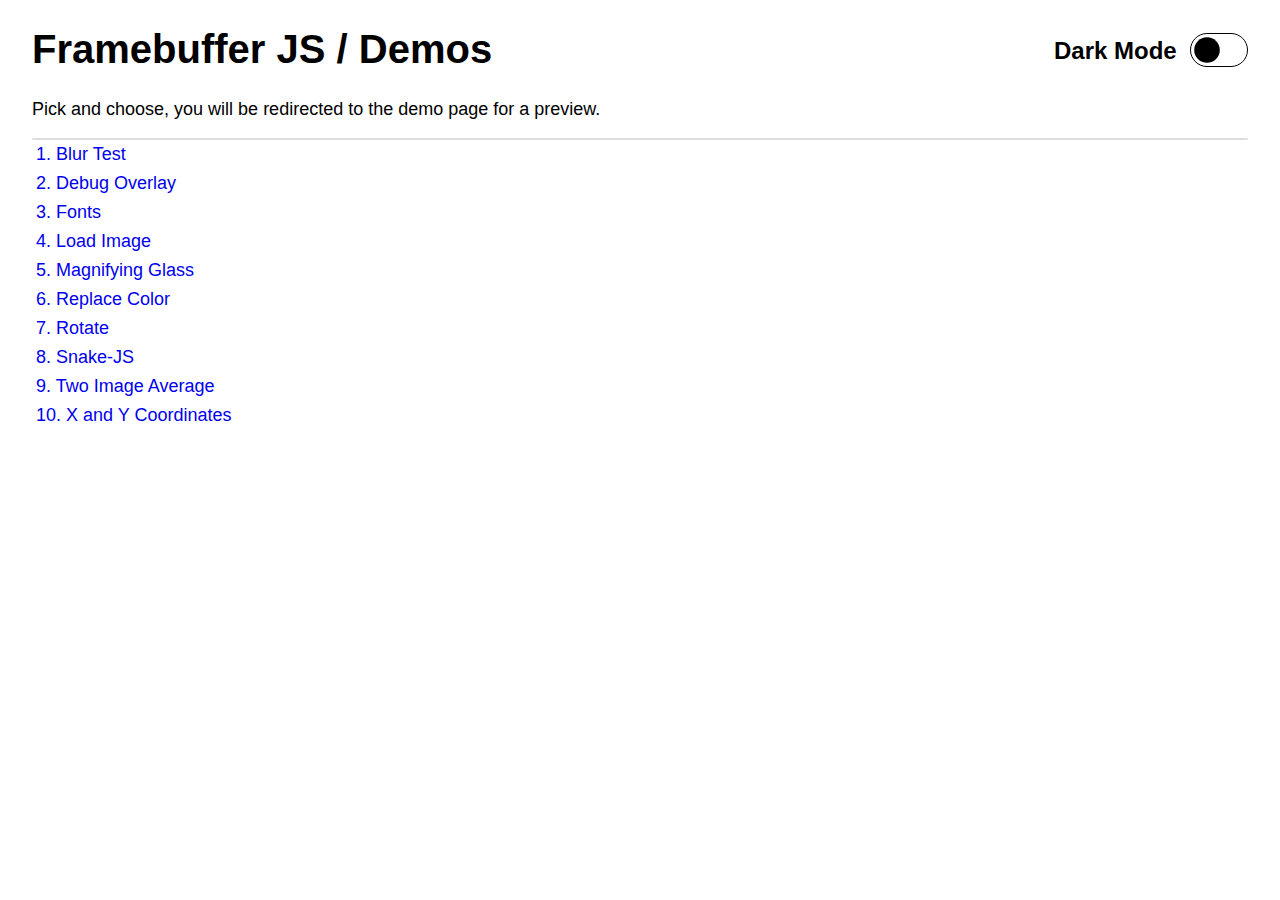
<file: index.html>
<!DOCTYPE html>
<html lang="en">
<head>
    <meta charset="UTF-8">
    <meta name="viewport" content="width=device-width,initial-scale=1">
    <title>Framebuffer JS / Demos</title>
    <link rel="stylesheet" type="text/css" href="base.css">
</head>
<body>
    <h1>Framebuffer JS / Demos</h1>
    <p>Pick and choose, you will be redirected to the demo page for a preview.</p>
    <div class="hr"></div>

    <div id="list"></div>

    <script>
        var list = document.querySelector("#list");
        items_list = [
            ["Blur Test", "blur-test"],
            ["Debug Overlay", "debug-overlay"],
            ["Fonts", "fonts"],
            ["Load Image", "load-image"],
            ["Magnifying Glass", "magnifying-glass"],
            ["Replace Color", "replace-color"],
            ["Rotate", "rotate"],
            ["Snake-JS", "snake-js"],
            ["Two Image Average", "two-image-average"],
            ["X and Y Coordinates", "x-and-y-coordinates"]
        ];

        var count = 1;

        for (item of items_list) {
            var anchor = document.createElement("a");
            anchor.innerText = count + ". " + item[0];
            anchor.href = item[1] + "/index.html";
            list.append(anchor);
            ++count;
        }
    </script>

    <script type="text/javascript" src="darkmode.js"></script>
</body>
</html>
</file>
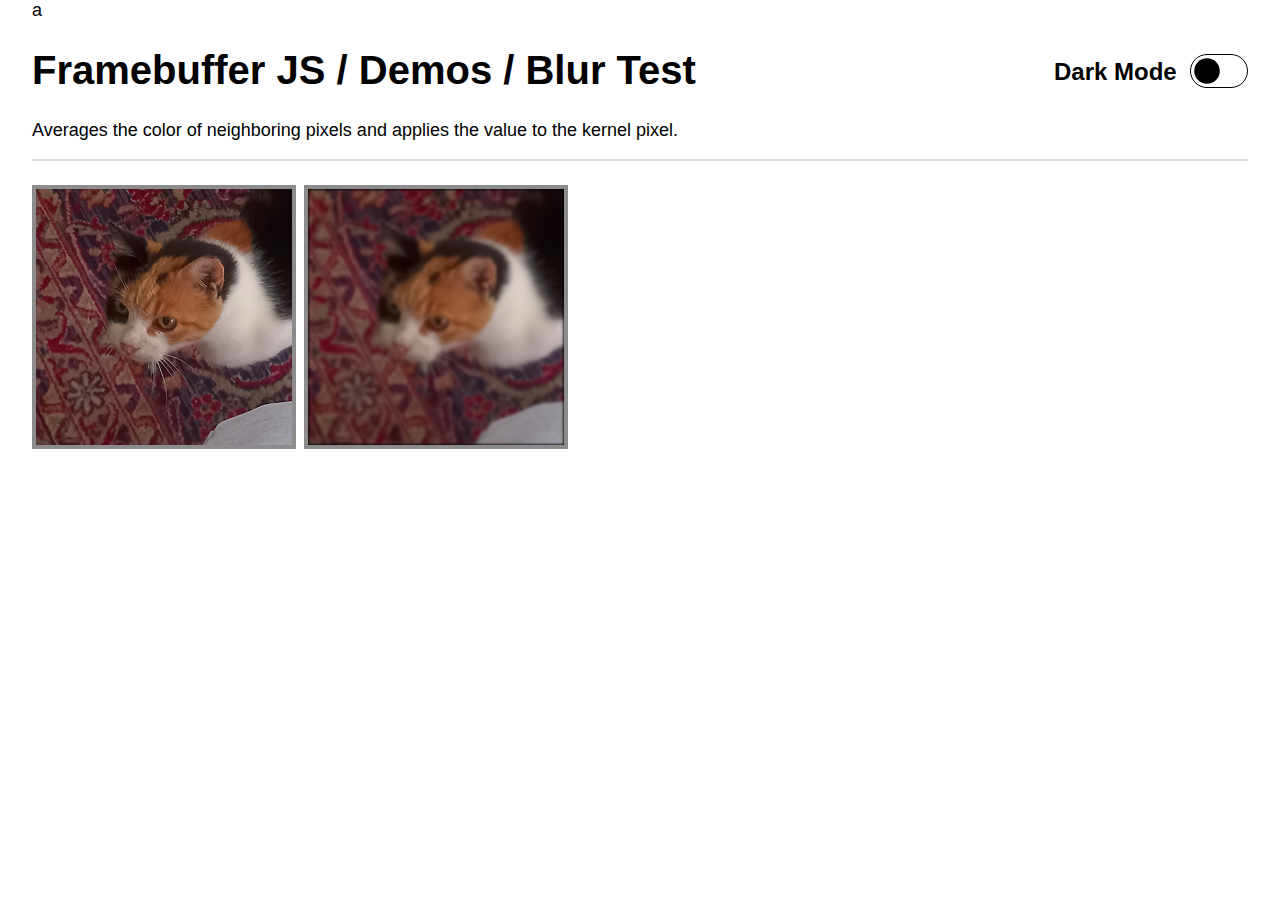
<file: blur-test/index.html>
a<!DOCTYPE html>
<html lang="en">
<head>
    <meta charset="UTF-8">
    <meta name="viewport" content="width=device-width,initial-scale=1">
    <title>Framebuffer JS / Demos / Blur Test</title>
    <link rel="stylesheet" type="text/css" href="../base.css">
</head>
<body>
    <h1>Framebuffer JS / Demos / Blur Test</h1>
    <p>Averages the color of neighboring pixels and applies the value to the kernel pixel.</p>
    <div class="hr"></div>

    <div id="debug_container">
        <p id="execution_time"></p>
    </div>

    <div id="container"></div>

    <script type="text/javascript" src="../darkmode.js"></script>
    <script type="text/javascript" src="../fb.min.js"></script>
    <script type="text/javascript" src="index.js"></script>
</body>
</html>
</file>
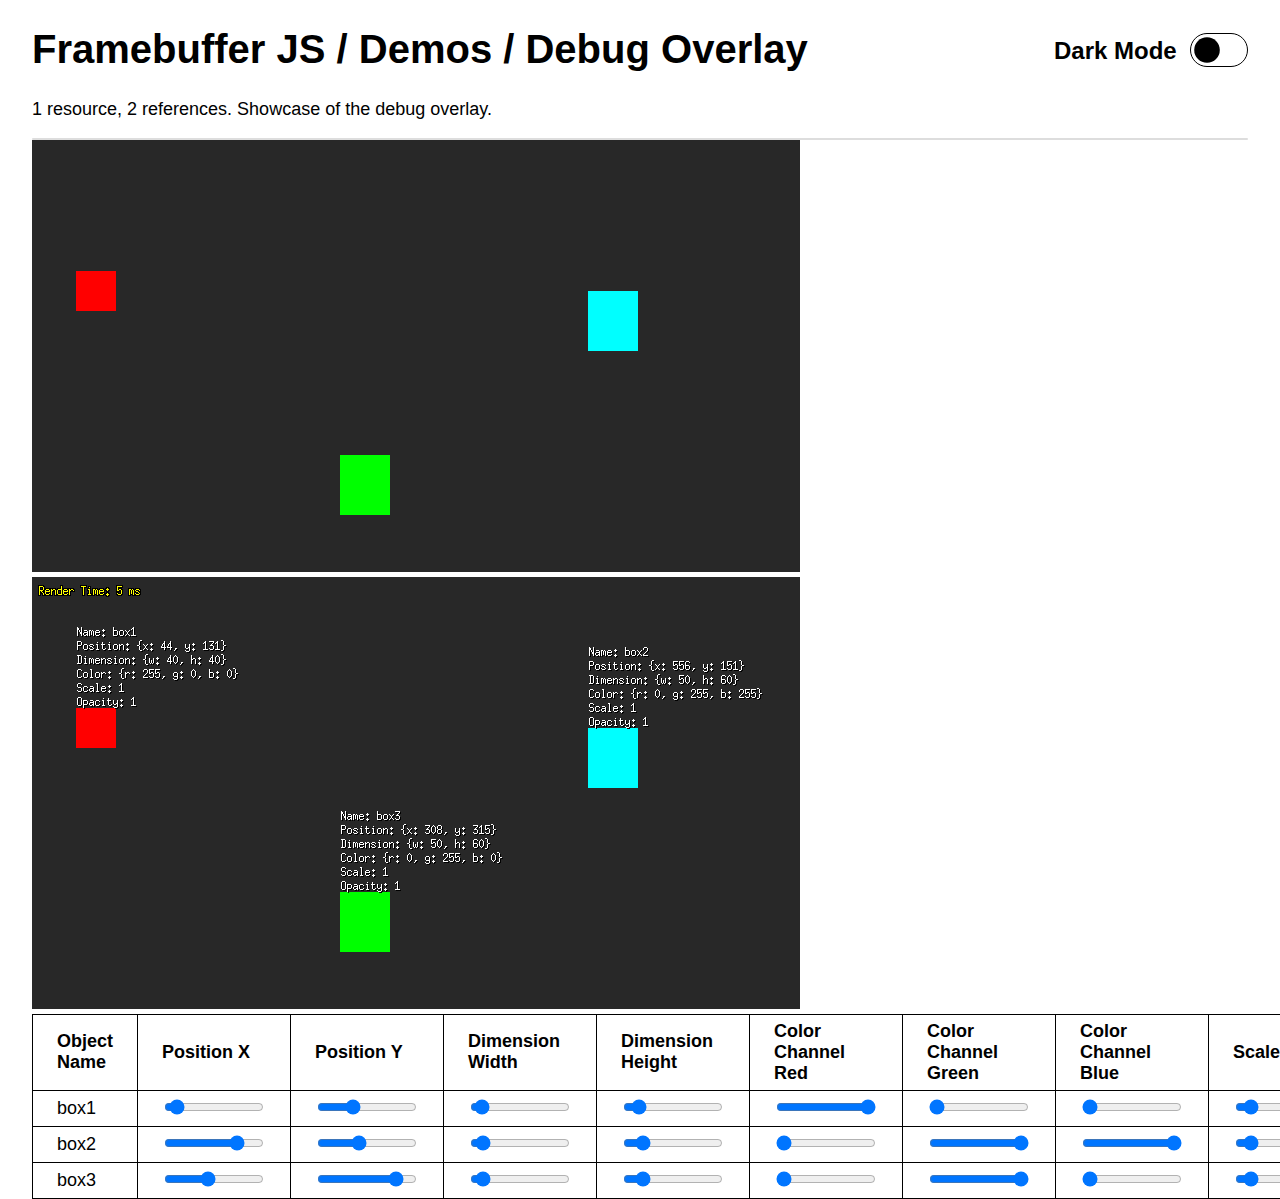
<file: debug-overlay/index.html>
<!DOCTYPE html>
<html lang="en">
<head>
    <meta charset="UTF-8">
    <meta name="viewport" content="width=device-width,initial-scale=1">
    <title>Framebuffer JS / Demos / Debug Overlay</title>
    <link rel="stylesheet" type="text/css" href="../base.css">
</head>
<body>
    <h1>Framebuffer JS / Demos / Debug Overlay</h1>
    <p>1 resource, 2 references. Showcase of the debug overlay.</p>
    <div class="hr"></div>

    <div id="container"></div>

    <style>
        canvas:nth-child(1) {
            margin-right: 2ch;
        }

        .controls-table thead {
            font-weight: bold;
        }

        .controls-table input {
            width: 100px;
        }

        .controls-table td,
        .controls-table {
            border-collapse: collapse;
            border-width: 1px;
            border-color: #000;
            border-style: solid;
            box-sizing: border-box;
            padding: 6px 24px;
        }
    </style>

    <script type="text/javascript" src="../darkmode.js"></script>
    <script type="text/javascript" src="../fb.min.js"></script>
    <script type="text/javascript" src="index.js"></script>
</body>
</html>
</file>
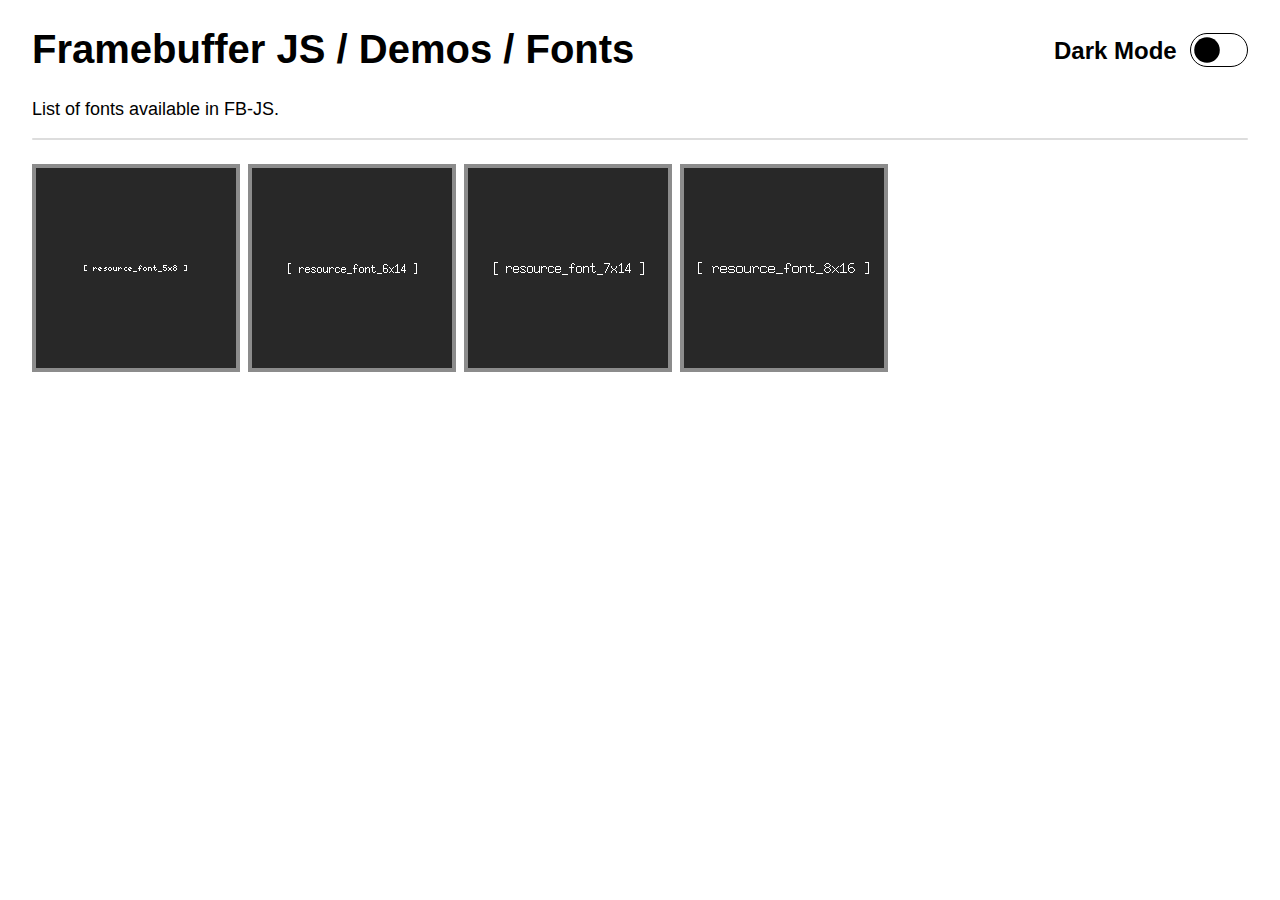
<file: fonts/index.html>
<!DOCTYPE html>
<html lang="en">
<head>
    <meta charset="UTF-8">
    <meta name="viewport" content="width=device-width,initial-scale=1">
    <title>Framebuffer JS / Demos / Fonts</title>
    <link rel="stylesheet" type="text/css" href="../base.css">
</head>
<body>
    <h1>Framebuffer JS / Demos / Fonts</h1>
    <p>List of fonts available in FB-JS.</p>
    <div class="hr"></div>

    <div id="debug_container">
        <p id="execution_time"></p>
    </div>

    <div id="container"></div>

    <script type="text/javascript" src="../darkmode.js"></script>
    <script type="text/javascript" src="../fb.min.js"></script>
    <script type="text/javascript" src="index.js"></script>
</body>
</html>
</file>
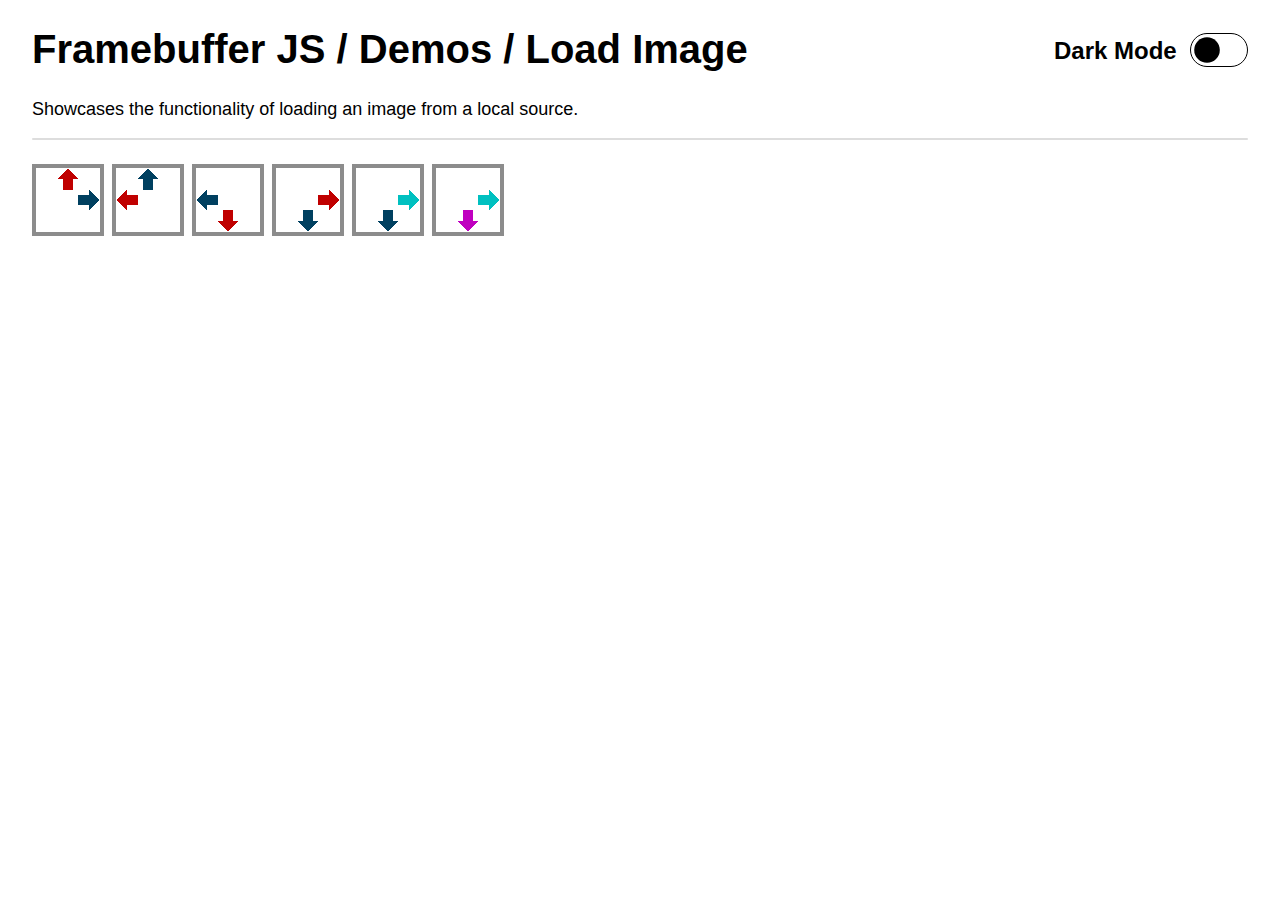
<file: load-image/index.html>
<!DOCTYPE html>
<html lang="en">
<head>
    <meta charset="UTF-8">
    <meta name="viewport" content="width=device-width,initial-scale=1">
    <title>Framebuffer JS / Demos / Load Image</title>
    <link rel="stylesheet" type="text/css" href="../base.css">
</head>
<body>
    <h1>Framebuffer JS / Demos / Load Image</h1>
    <p>Showcases the functionality of loading an image from a local source.</p>
    <div class="hr"></div>

    <div id="debug_container">
        <p id="execution_time"></p>
    </div>

    <div id="container"></div>

    <script type="text/javascript" src="../darkmode.js"></script>
    <script type="text/javascript" src="../fb.min.js"></script>
    <script type="text/javascript" src="index.js"></script>
</body>
</html>
</file>
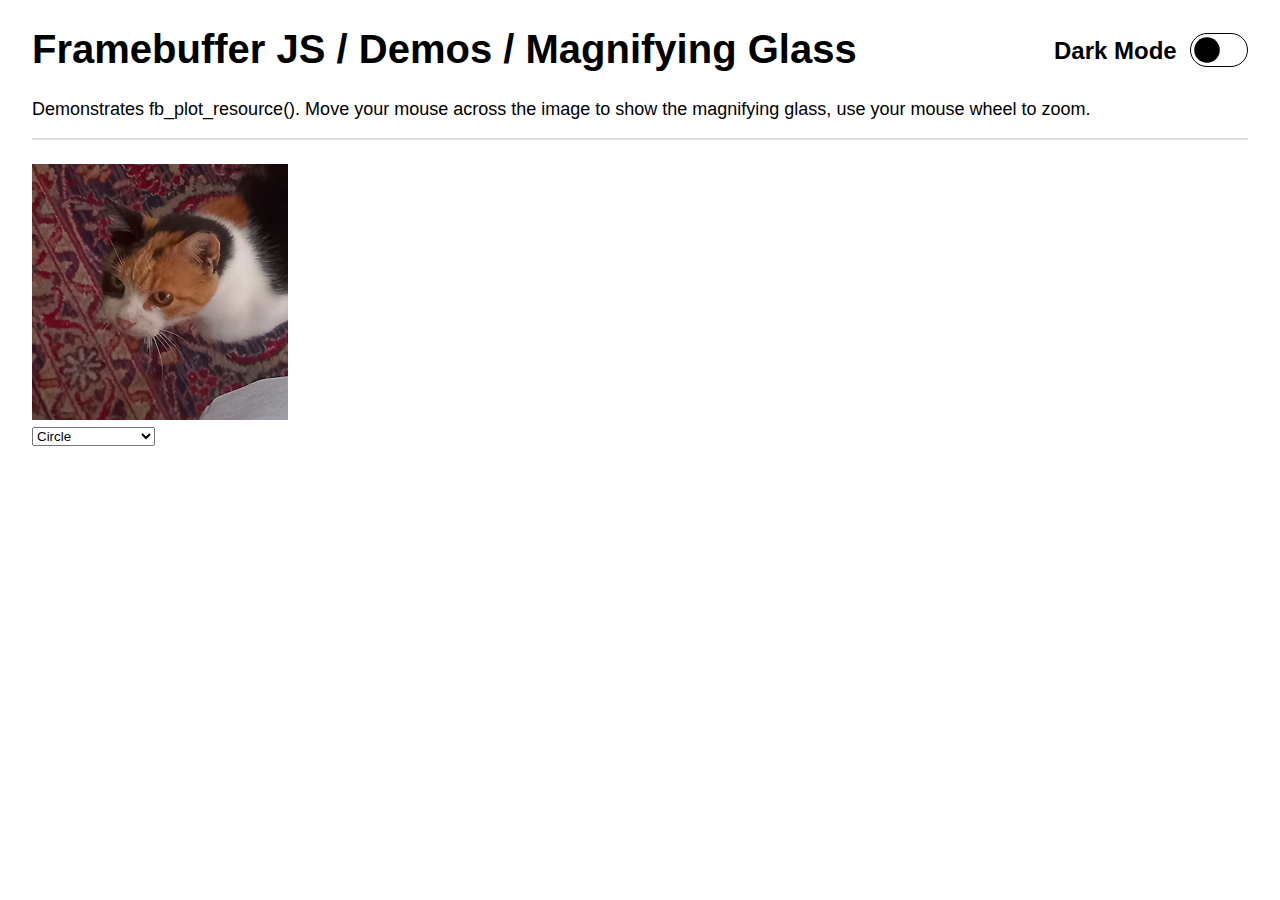
<file: magnifying-glass/index.html>
<!DOCTYPE html>
<html lang="en">
<head>
    <meta charset="UTF-8">
    <meta name="viewport" content="width=device-width,initial-scale=1">
    <title>Framebuffer JS / Demos / Magnifying Glass</title>
    <link rel="stylesheet" type="text/css" href="../base.css">
</head>
<body>
    <h1>Framebuffer JS / Demos / Magnifying Glass</h1>
    <p>Demonstrates fb_plot_resource(). Move your mouse across the image to show the magnifying glass, use your mouse wheel to zoom.</p>
    <div class="hr"></div>

    <div id="debug_container">
        <p id="execution_time"></p>
    </div>

    <div id="container"></div>

    <script type="text/javascript" src="../darkmode.js"></script>
    <script type="text/javascript" src="../fb.min.js"></script>
    <script type="text/javascript" src="index.js"></script>
</body>
</html>
</file>
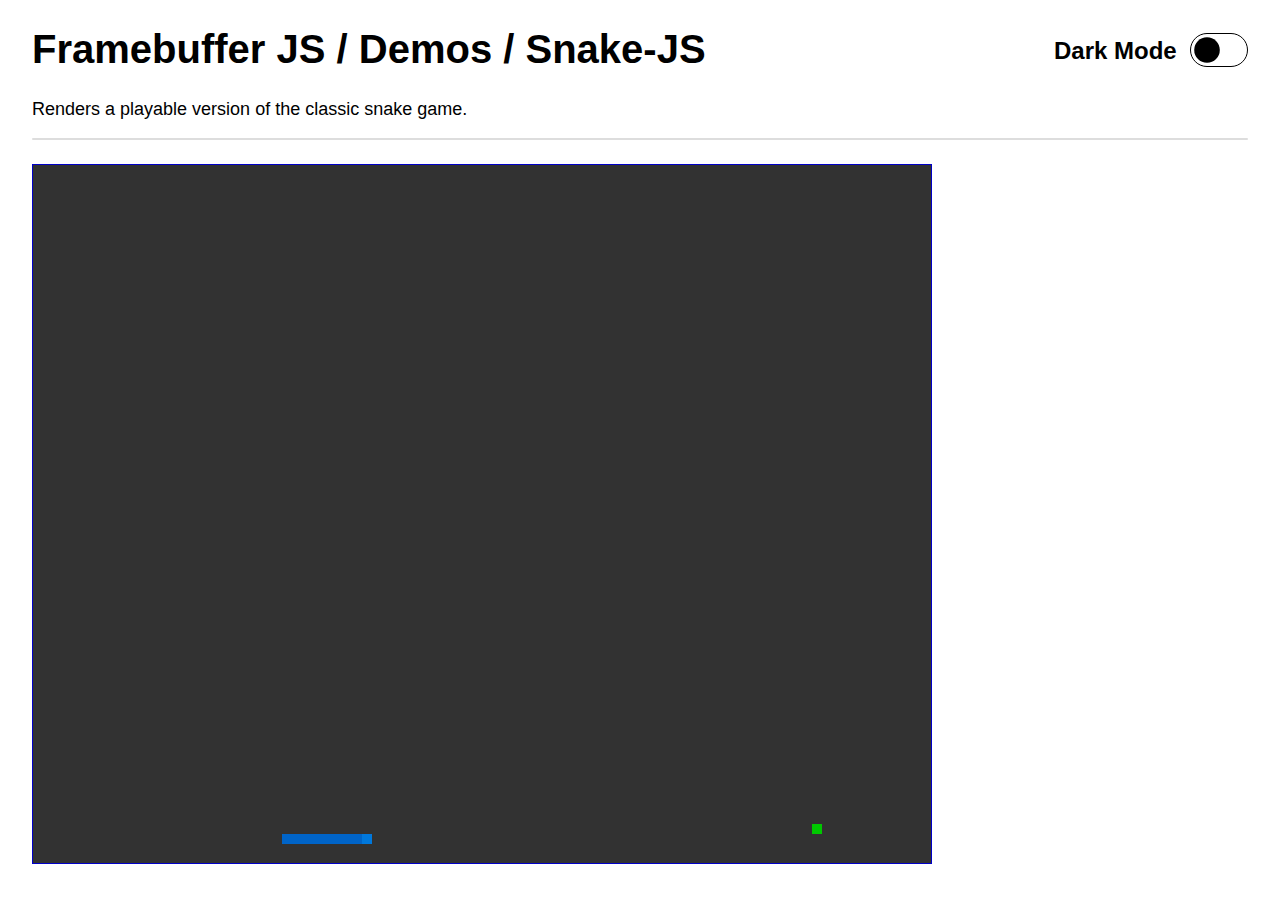
<file: snake-js/index.html>
<!DOCTYPE html>
<html lang="en">
<head>
    <meta charset="UTF-8">
    <meta name="viewport" content="width=device-width,initial-scale=1">
    <title>Framebuffer JS / Demos / Snake-JS</title>
    <link rel="stylesheet" type="text/css" href="../base.css">
</head>
<body>
    <h1>Framebuffer JS / Demos / Snake-JS</h1>
    <p>Renders a playable version of the classic snake game.</p>
    <div class="hr"></div>

    <div id="debug_container">
        <p id="execution_time"></p>
    </div>

    <div id="container"></div>

    <script type="text/javascript" src="../darkmode.js"></script>
    <script type="text/javascript" src="../fb.min.js"></script>
    <script type="text/javascript" src="index.js"></script>
</body>
</html>
</file>
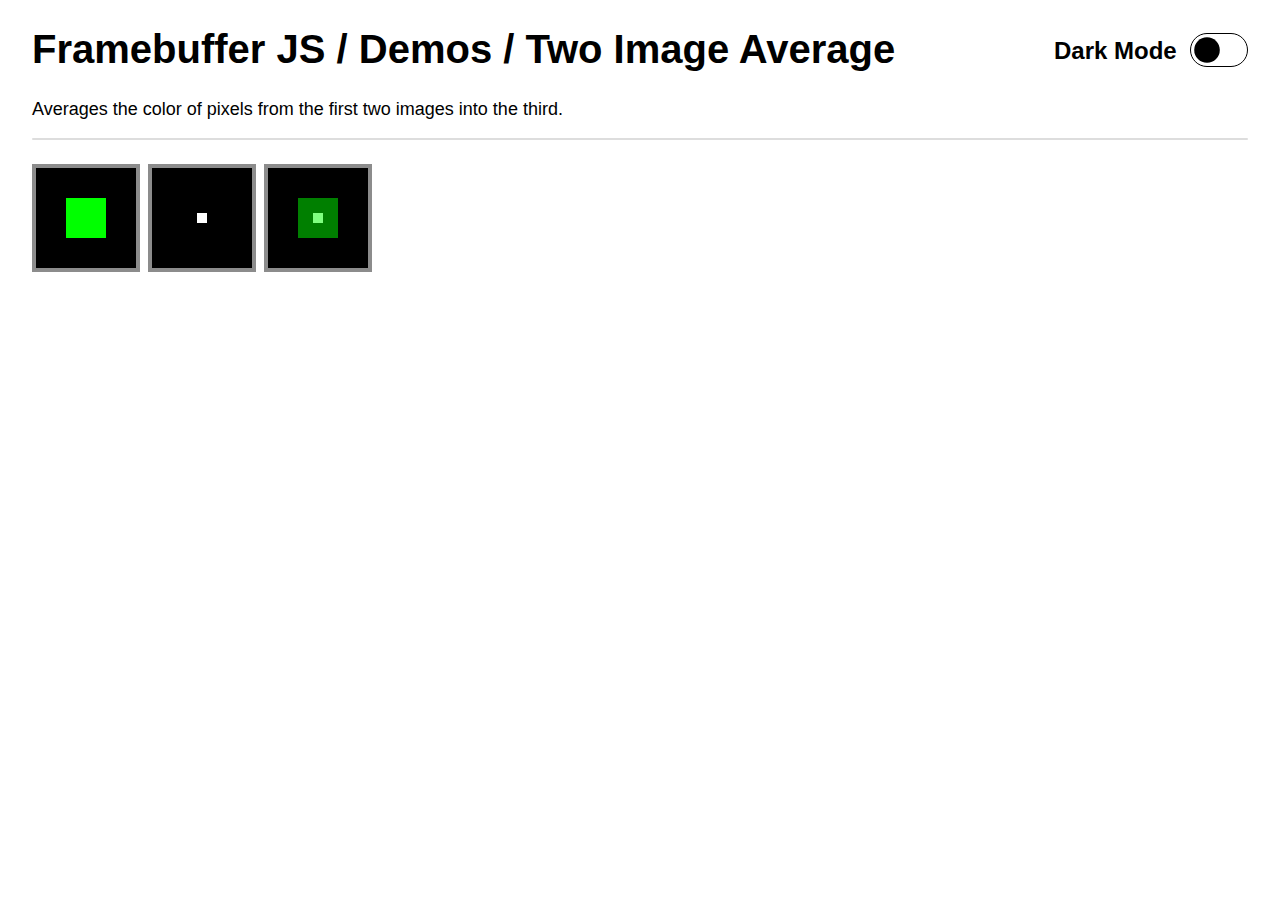
<file: two-image-average/index.html>
<!DOCTYPE html>
<html lang="en">
<head>
    <meta charset="UTF-8">
    <meta name="viewport" content="width=device-width,initial-scale=1">
    <title>Framebuffer JS / Demos / Two Image Average</title>
    <link rel="stylesheet" type="text/css" href="../base.css">
</head>
<body>
    <h1>Framebuffer JS / Demos / Two Image Average</h1>
    <p>Averages the color of pixels from the first two images into the third.</p>
    <div class="hr"></div>

    <div id="debug_container">
        <p id="execution_time"></p>
    </div>

    <div id="container"></div>

    <script type="text/javascript" src="../darkmode.js"></script>
    <script type="text/javascript" src="../fb.min.js"></script>
    <script type="text/javascript" src="index.js"></script>
</body>
</html>
</file>
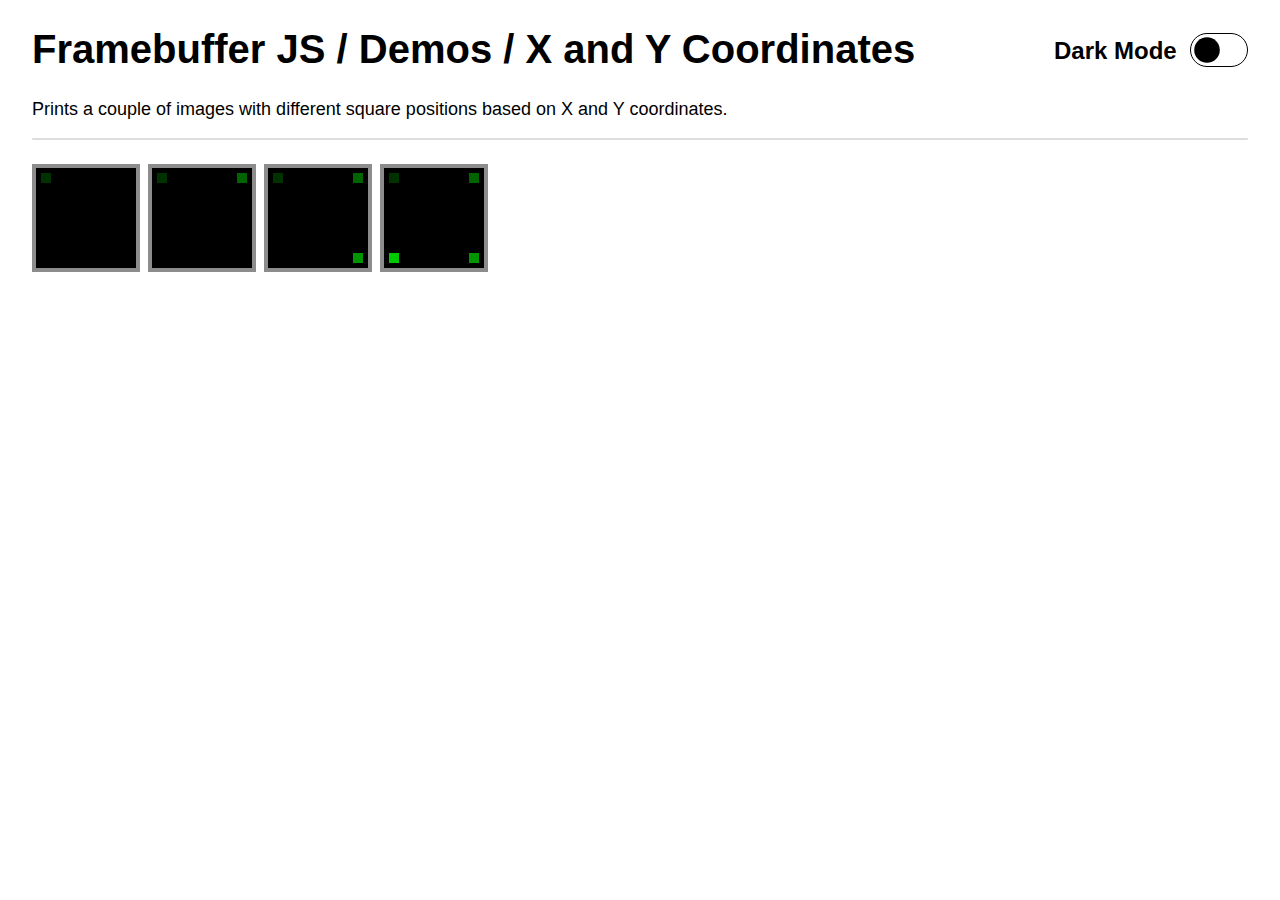
<file: x-and-y-coordinates/index.html>
<!DOCTYPE html>
<html lang="en">
<head>
    <meta charset="UTF-8">
    <meta name="viewport" content="width=device-width,initial-scale=1">
    <title>Framebuffer JS / Demos / X and Y Coordinates</title>
    <link rel="stylesheet" type="text/css" href="../base.css">
</head>
<body>
    <h1>Framebuffer JS / Demos / X and Y Coordinates</h1>
    <p>Prints a couple of images with different square positions based on X and Y coordinates.</p>
    <div class="hr"></div>

    <div id="debug_container">
        <p id="execution_time"></p>
    </div>

    <div id="container"></div>

    <script type="text/javascript" src="../darkmode.js"></script>
    <script type="text/javascript" src="../fb.min.js"></script>
    <script type="text/javascript" src="index.js"></script>
</body>
</html>
</file>
<file: base.css>
* {
    outline: none !important;
}

html,
body
{
    background: none;
    margin: 0;
    padding: 0;
}

body
{
    background-color: #fff;
    background: none;
    font-family: sans-serif;
    font-size: 18px;
    margin: 0 32px;
    color: #000
}

h1 { font-size: 40px }
h2 { font-size: 36px }
h3 { font-size: 32px }
h4 { font-size: 28px }
h5 { font-size: 24px }
h6 { font-size: 20px }

div.hr {
    width: 100%;
    background-color: #ddd;
    height: 2px;
    border-radius: 9px
}

#debug_container {
    margin-bottom: 24px
}

.execution_stats p {
    line-height: 5px
}

img {
    image-rendering: pixelated;
    margin-right: 8px;
    border-width: 4px;
    border-style: solid;
    border-color: rgba(128, 128, 128, .9);
    margin: 0 8px 8px 0
}

img:hover {
    border-color: rgba(128, 128, 128, .4)
}

.zoomed-images img {
    width: 24%
}

#dark-mode-options {
    float: right;
    display: block;
    font-size: 24px;
    line-height: 200%;
    color: #000;
}

#dark-mode-options .text {
    float: left;
    margin-right: 1ch;
}

#dark-mode-options .toggle {
    border: 1px solid #000;
    width: 56px;
    height: 32px;
    border-radius: 32px;
    display: block;
    float: right;
    position: relative;
    margin-top: 6.5px;
}

#dark-mode-options .block {
    background-color: #000;
    width: 32px;
    height: 32px;
    transform: scale(0.8);
    border-radius: 32px;
    display: block;
    left: 0px;
    position: absolute;
    pointer-events: none;
}

.dark #dark-mode-options {
    color: #fff;
}

.dark #dark-mode-options .block {
    left: 24px;
}

.dark #dark-mode-options .toggle {
    border-color: #fff;
}

.dark #dark-mode-options .block {
    background-color: #fff;
}

.dark body {
    background-color: #000;
    color: #fff;
}

a,
a:visited {
    color: #00e;
    display: block;
}

a:hover {
    background-color: #00e;
    color: #fff;
}

.dark a,
.dark a:visited {
    color: #0ff;
}

.dark a:hover {
    background-color: #0ff;
    color: #000;
}

#list a {
    box-sizing: border-box;
    padding: 4px;
    text-decoration: none;
}
</file>
